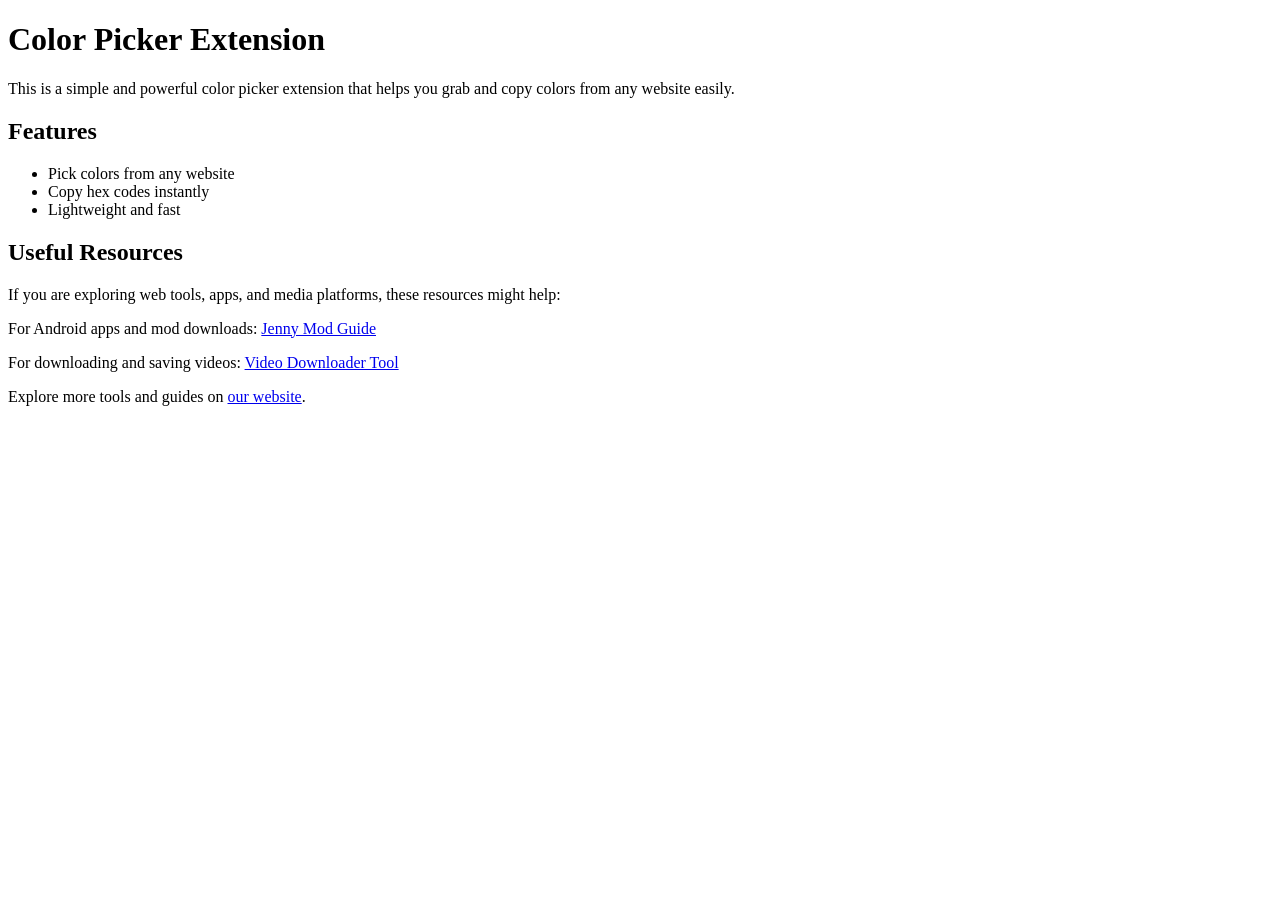
<file: index.html>
<!DOCTYPE html>
<html>
<head>
    <title>Color Picker Extension</title>
</head>
<body>

<h1>Color Picker Extension</h1>

<p>This is a simple and powerful color picker extension that helps you grab and copy colors from any website easily.</p>

<h2>Features</h2>
<ul>
    <li>Pick colors from any website</li>
    <li>Copy hex codes instantly</li>
    <li>Lightweight and fast</li>
</ul>

<h2>Useful Resources</h2>

<p>If you are exploring web tools, apps, and media platforms, these resources might help:</p>

<p>
For Android apps and mod downloads:
<a href="https://downloadjennymod.org/">Jenny Mod Guide</a>
</p>

<p>
For downloading and saving videos:
<a href="https://savevidclips.com/">Video Downloader Tool</a>
</p>
    <p>Explore more tools and guides on <a href="https://downloadjennymod.org/">our website</a>.</p>

</body>
</html>
</file>
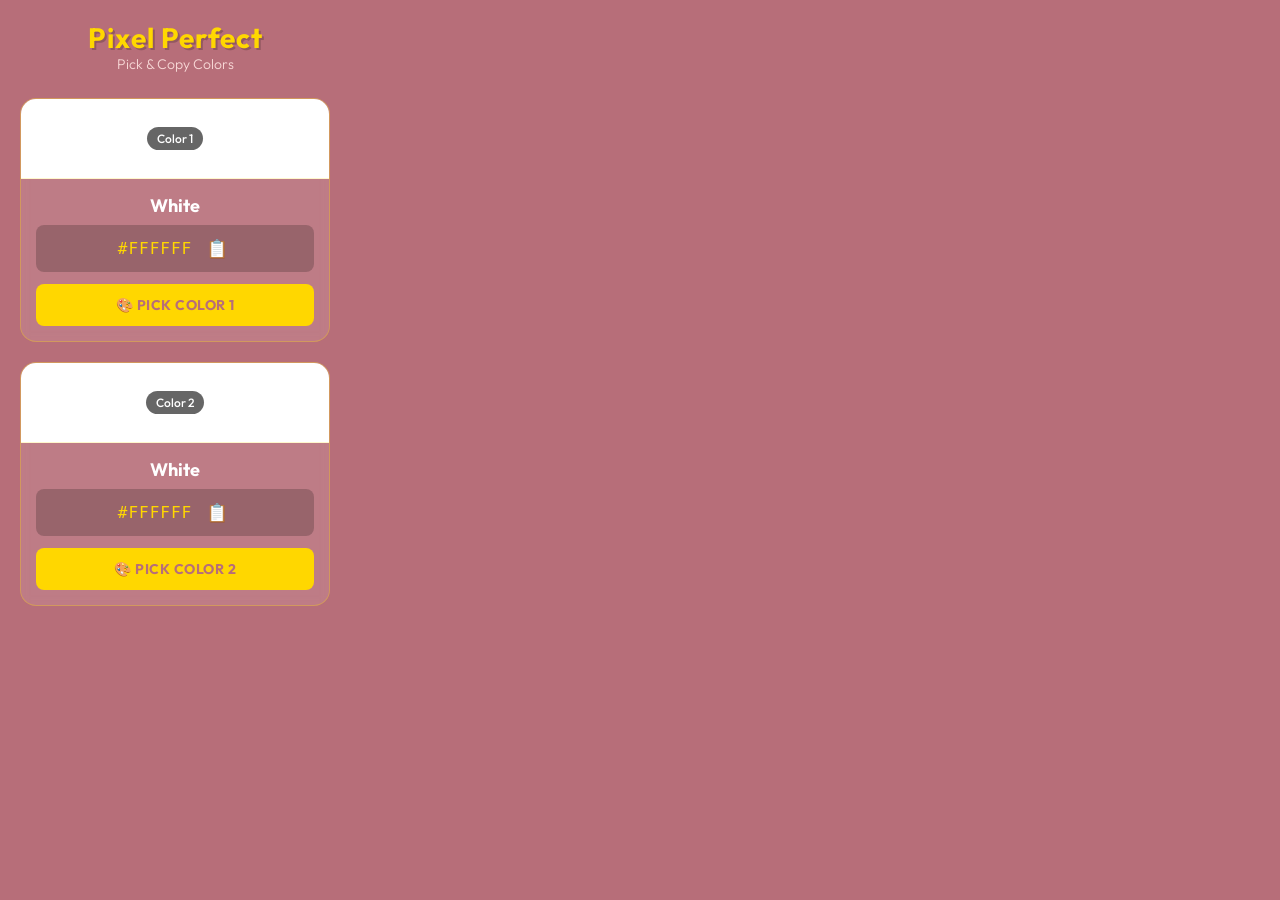
<file: popup.html>
<!DOCTYPE html>
<html lang="en">
<head>
  <meta charset="UTF-8">
  <meta name="viewport" content="width=device-width, initial-scale=1.0">
  <title>Color Picker</title>
  <link rel="stylesheet" href="popup.css">
  <style>
    @import url('https://fonts.googleapis.com/css2?family=Outfit:wght@300;500;700&display=swap');
  </style>
</head>
<body>

  <div class="main-container">
    <header>
      <h1>Pixel Perfect</h1>
      <p>Pick & Copy Colors</p>
    </header>

    <div class="picker-section">
      <!-- Color Box 1 -->
      <div class="color-card" id="card-1">
        <div class="color-preview" id="preview-1" style="background-color: #FFFFFF;">
          <span class="preview-text">Color 1</span>
        </div>
        <div class="color-info">
          <h2 id="name-1">White</h2>
          <div class="code-row">
            <span id="hex-1">#FFFFFF</span>
            <button class="copy-btn" id="copy-1" title="Copy Code">📋</button>
          </div>
          <button class="pick-btn" id="btn-pick-1">🎨 Pick Color 1</button>
        </div>
      </div>

      <!-- Color Box 2 -->
      <div class="color-card" id="card-2">
        <div class="color-preview" id="preview-2" style="background-color: #FFFFFF;">
          <span class="preview-text">Color 2</span>
        </div>
        <div class="color-info">
          <h2 id="name-2">White</h2>
          <div class="code-row">
            <span id="hex-2">#FFFFFF</span>
            <button class="copy-btn" id="copy-2" title="Copy Code">📋</button>
          </div>
          <button class="pick-btn" id="btn-pick-2">🎨 Pick Color 2</button>
        </div>
      </div>
    </div>
  </div>

  <script src="popup.js"></script>
</body>
</html>
</file>
<file: popup.css>
/* Reset and Base Styles */
* {
  margin: 0;
  padding: 0;
  box-sizing: border-box;
  font-family: 'Outfit', sans-serif;
}

body {
  width: 350px;
  background-color: #B76E79; /* Rose Gold */
  color: #FFD700; /* Gold */
  padding: 20px;
}

/* Header Styles */
header {
  text-align: center;
  margin-bottom: 25px;
}

header h1 {
  font-weight: 700;
  font-size: 28px;
  letter-spacing: 1px;
  text-shadow: 2px 2px 0px rgba(0,0,0,0.2);
}

header p {
  font-size: 14px;
  opacity: 0.9;
  font-weight: 300;
  color: #FFE4E1; /* Misty Rose for subtitle */
}

/* Card Container */
.picker-section {
  display: flex;
  flex-direction: column;
  gap: 20px;
}

/* Color Card Styles */
.color-card {
  background: rgba(255, 255, 255, 0.1);
  border: 1px solid rgba(255, 215, 0, 0.3);
  border-radius: 16px;
  overflow: hidden;
  backdrop-filter: blur(5px);
  transition: transform 0.2s ease;
}

.color-card:hover {
  transform: translateY(-2px);
  border-color: rgba(255, 215, 0, 0.6);
  box-shadow: 0 4px 15px rgba(0,0,0,0.1);
}

/* Color Preview Box */
.color-preview {
  height: 80px;
  width: 100%;
  display: flex;
  align-items: center;
  justify-content: center;
  border-bottom: 1px solid rgba(255, 215, 0, 0.2);
}

.preview-text {
  background-color: rgba(0,0,0,0.6);
  color: white;
  padding: 4px 10px;
  border-radius: 20px;
  font-size: 12px;
  font-weight: 500;
}

/* Color Info Section */
.color-info {
  padding: 15px;
  text-align: center;
}

.color-info h2 {
  font-size: 18px;
  margin-bottom: 8px;
  color: #FFF;
}

/* Hex Code Row */
.code-row {
  display: flex;
  align-items: center;
  justify-content: center;
  gap: 10px;
  background: rgba(0, 0, 0, 0.2);
  padding: 8px;
  border-radius: 8px;
  margin-bottom: 12px;
}

.code-row span {
  font-family: monospace;
  font-size: 16px;
  letter-spacing: 1px;
  color: #FFD700;
}

/* Buttons */
.copy-btn {
  background: none;
  border: none;
  cursor: pointer;
  font-size: 18px;
  transition: transform 0.2s;
  padding: 4px;
}

.copy-btn:hover {
  transform: scale(1.2);
}

.copy-btn:active {
  transform: scale(0.9);
}

.pick-btn {
  width: 100%;
  padding: 12px;
  background-color: #FFD700;
  color: #B76E79;
  border: none;
  border-radius: 8px;
  font-weight: 700;
  font-size: 14px;
  cursor: pointer;
  transition: background-color 0.2s, transform 0.1s;
  text-transform: uppercase;
  letter-spacing: 0.5px;
}

.pick-btn:hover {
  background-color: #FFEC8B;
  transform: translateY(-1px);
}

.pick-btn:active {
  transform: translateY(1px);
}
</file>
